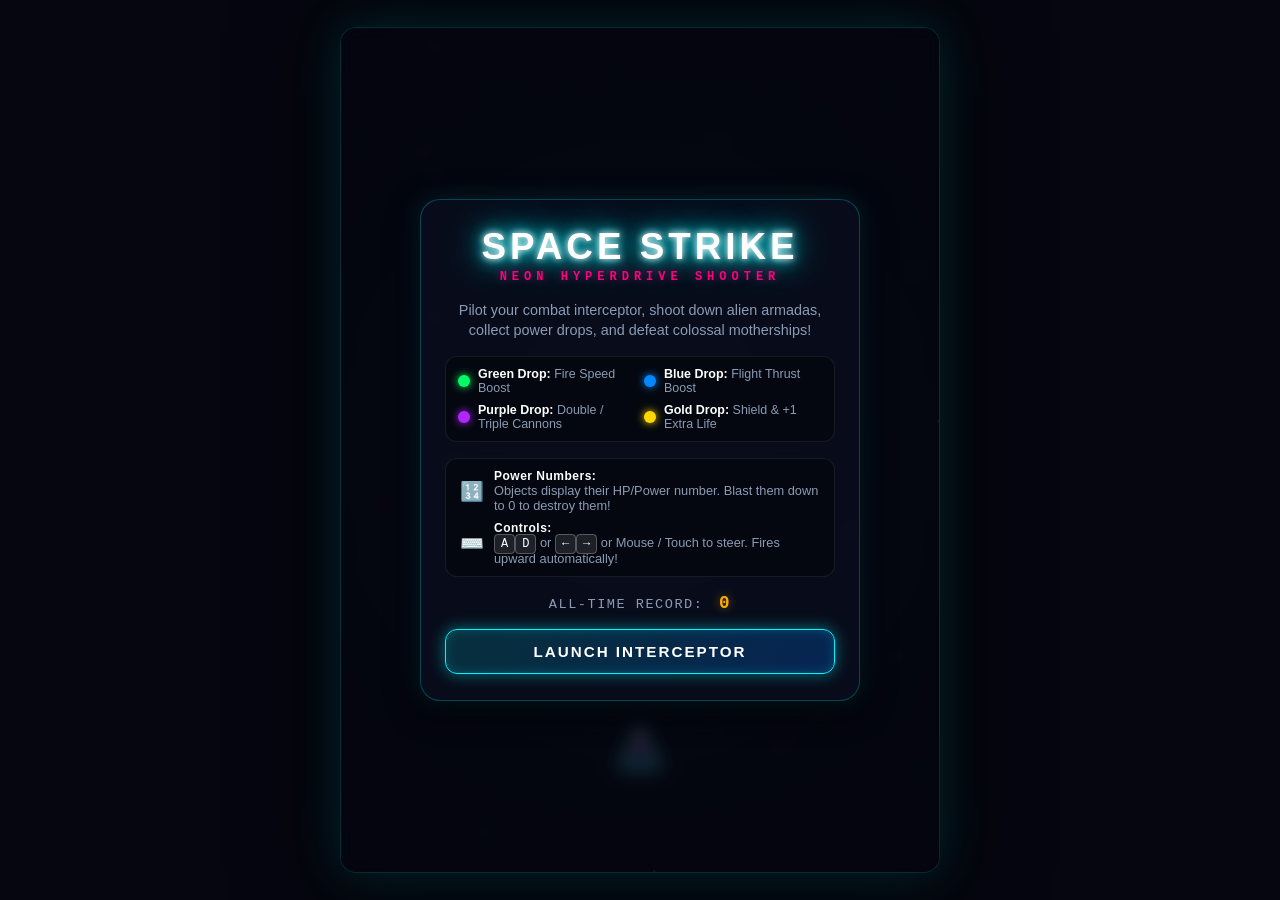
<file: index.html>
<!DOCTYPE html>
<html lang="en">
<head>
  <meta charset="UTF-8">
  <meta name="viewport" content="width=device-width, initial-scale=1.0">
  <title>Space Strike - Free Online Space Shooter Game</title>
<script async src="https://pagead2.googlesyndication.com/pagead/js/adsbygoogle.js?client=ca-pub-4323227379176677"
     crossorigin="anonymous"></script>
  <meta name="description" content="Play Space Strike, a free online space shooter game! Dodge enemies, fight powerful bosses, use mobile controls, collect points and beat your high score!">
  <link rel="canonical" href="https://my-game-henna-nine.vercel.app/">
  <!-- Open Graph SEO -->
  <meta property="og:type" content="website">
  <meta property="og:title" content="Space Strike - Free Online Space Shooter Game">
  <meta property="og:description" content="Play Space Strike, a free online space shooter game! Dodge enemies, fight powerful bosses, use mobile controls, collect points and beat your high score!">
  <meta property="og:url" content="https://my-game-henna-nine.vercel.app/">
  <meta property="og:image" content="https://my-game-henna-nine.vercel.app/og-image.png"> 
  <!-- Game Schema Markup -->
<script type="application/ld+json">
{
  "@context": "https://schema.org",
  "@type": "VideoGame",
  "name": "Space Strike",
  "description": "Play Space Strike, a free online space shooter game! Dodge enemies, fight powerful bosses, use mobile controls, collect points and beat your high score!",
  "url": "https://my-game-henna-nine.vercel.app/",
  "image": "https://my-game-henna-nine.vercel.app/og-image.png",
  "genre": "Space Shooter",
  "gamePlatform": "Web Browser"
}
</script>
  <meta name="robots" content="index, follow">
  <meta name="google-site-verification" content="8SmbWiKpvBrF3GfgV0ZL-6rDsmcAYqTAN8JLE1QChWY" />

  <link rel="stylesheet" href="style.css">
</head>
  
<meta name="robots" content="index, follow">
<meta name="google-site-verification" content="8SmbWiKpvBrF3GfgV0ZL-6rDsmcAYqTAN8JLE1QChWY" /> 
<link rel="stylesheet" href="style.css">
</head>
<body>
  <!-- Main Game Wrapper -->
  <div id="game-container">
    <!-- Canvas for game graphics -->
    <canvas id="game-canvas"></canvas>

    <!-- Boss Warning Alert Banner -->
    <div id="boss-alert" class="boss-alert hidden">
      <div class="alert-glitch">⚠️ WARNING: BOSS APPROACHING ⚠️</div>
    </div>

    <!-- Top Heads-Up Display (HUD) -->
    <header id="hud" class="hud hidden">
      <div class="hud-left">
        <div class="hud-item score-box">
          <span class="hud-label">SCORE</span>
          <span id="current-score" class="hud-value">0</span>
        </div>
        <!-- Lives Indicator -->
        <div class="hud-item lives-box">
          <span class="hud-label">LIVES</span>
          <div id="lives-display" class="lives-display">
            <span class="life-pip active">❤️</span>
            <span class="life-pip active">❤️</span>
            <span class="life-pip active">❤️</span>
          </div>
        </div>
      </div>

      <!-- Boss HP Bar (Visible during boss fight) -->
      <div id="boss-bar-container" class="boss-bar-container hidden">
        <div class="boss-header">
          <span id="boss-name" class="boss-name">MOTHERSHIP</span>
          <span id="boss-hp-text" class="boss-hp-text">100%</span>
        </div>
        <div class="boss-hp-track">
          <div id="boss-hp-fill" class="boss-hp-fill"></div>
        </div>
      </div>

      <div class="hud-right">
        <div class="hud-item high-score-box">
          <span class="hud-label">BEST</span>
          <span id="hud-high-score" class="hud-value">0</span>
        </div>
        <button id="sound-btn" class="icon-btn" title="Toggle Sound (M)" aria-label="Toggle Sound">
          <span id="sound-icon">🔊</span>
        </button>
        <button id="pause-btn" class="icon-btn" title="Pause Game (P / Esc)" aria-label="Pause Game">
          <span>⏸</span>
        </button>
      </div>
    </header>

    <!-- Active Power-up Badges Tray -->
    <div id="powerup-tray" class="powerup-tray hidden">
      <div id="badge-weapon" class="power-badge badge-purple" title="Weapon Level">
        <span class="badge-icon">🟣</span>
        <span id="badge-weapon-text" class="badge-text">SINGLE</span>
      </div>
      <div id="badge-firerate" class="power-badge badge-green" title="Fire Speed">
        <span class="badge-icon">🟢</span>
        <span id="badge-firerate-text" class="badge-text">SPD x1</span>
      </div>
      <div id="badge-speed" class="power-badge badge-blue" title="Movement Speed">
        <span class="badge-icon">🔵</span>
        <span id="badge-speed-text" class="badge-text">THRUST x1</span>
      </div>
      <div id="badge-shield" class="power-badge badge-gold hidden" title="Energy Shield Active">
        <span class="badge-icon">🟡</span>
        <span class="badge-text">SHIELD</span>
      </div>
    </div>

    <!-- Start / Main Menu Overlay -->
    <div id="start-screen" class="overlay active">
      <div class="overlay-card">
        <div class="glitch-title-wrapper">
          <h1 class="game-title" data-text="SPACE STRIKE">SPACE STRIKE</h1>
          <p class="tagline">NEON HYPERDRIVE SHOOTER</p>
        </div>

        <div class="mission-briefing">
          <p>Pilot your combat interceptor, shoot down alien armadas, collect power drops, and defeat colossal motherships!</p>
        </div>

        <!-- Power-up Guide -->
        <div class="powerup-guide">
          <div class="guide-item">
            <span class="drop-orb drop-green"></span>
            <div><strong>Green Drop:</strong> Fire Speed Boost</div>
          </div>
          <div class="guide-item">
            <span class="drop-orb drop-blue"></span>
            <div><strong>Blue Drop:</strong> Flight Thrust Boost</div>
          </div>
          <div class="guide-item">
            <span class="drop-orb drop-purple"></span>
            <div><strong>Purple Drop:</strong> Double / Triple Cannons</div>
          </div>
          <div class="guide-item">
            <span class="drop-orb drop-gold"></span>
            <div><strong>Gold Drop:</strong> Shield & +1 Extra Life</div>
          </div>
        </div>

        <div class="control-hints">
          <div class="hint-card">
            <span class="hint-icon">🔢</span>
            <div>
              <strong>Power Numbers:</strong>
              <span>Objects display their HP/Power number. Blast them down to 0 to destroy them!</span>
            </div>
          </div>
          <div class="hint-card">
            <span class="hint-icon">⌨️</span>
            <div>
              <strong>Controls:</strong>
              <span><kbd>A</kbd><kbd>D</kbd> or <kbd>←</kbd><kbd>→</kbd> or Mouse / Touch to steer. Fires upward automatically!</span>
            </div>
          </div>
        </div>

        <div class="menu-high-score">
          <span>ALL-TIME RECORD:</span>
          <strong id="start-high-score">0</strong>
        </div>

        <button id="start-btn" class="neon-btn pulse">
          <span class="btn-text">LAUNCH INTERCEPTOR</span>
          <span class="btn-glow"></span>
        </button>
      </div>
    </div>

    <!-- Game Over Overlay -->
    <div id="game-over-screen" class="overlay">
      <div class="overlay-card danger-card">
        <h2 class="game-over-title">CRITICAL FAILURE</h2>
        <p class="game-over-subtitle">HULL BREACH DETECTED</p>

        <div id="new-high-score-badge" class="badge-new-record hidden">
          ✨ NEW HIGH SCORE! ✨
        </div>

        <div class="stats-grid">
          <div class="stat-box">
            <span class="stat-label">ENEMIES DESTROYED</span>
            <span id="final-kills" class="stat-value">0</span>
          </div>
          <div class="stat-box highlight">
            <span class="stat-label">FINAL SCORE</span>
            <span id="final-score" class="stat-value">0</span>
          </div>
          <div class="stat-box">
            <span class="stat-label">HIGH SCORE</span>
            <span id="gameover-high-score" class="stat-value">0</span>
          </div>
        </div>

        <div class="button-group">
          <button id="restart-btn" class="neon-btn neon-btn-danger">
            <span class="btn-text">REDEPLOY INTERCEPTOR</span>
            <span class="btn-glow"></span>
          </button>
          <button id="main-menu-btn" class="neon-btn neon-btn-secondary">
            <span class="btn-text">MAIN MENU</span>
          </button>
        </div>
      </div>
    </div>

    <!-- Pause Overlay -->
    <div id="pause-screen" class="overlay">
      <div class="overlay-card small-card">
        <h2 class="pause-title">MISSION PAUSED</h2>
        <p class="pause-hint">Press <kbd>P</kbd>, <kbd>ESC</kbd>, or tap below to resume flight</p>
        <button id="resume-btn" class="neon-btn">
          <span class="btn-text">RESUME COMBAT</span>
        </button>
      </div>
    </div>

    <!-- Mobile Touch Control Indicator -->
    <div id="touch-hint" class="touch-hint hidden">
      Drag anywhere to steer ship
    </div>
  </div>

  <script src="game.js"></script>
</body>
</html>
</file>
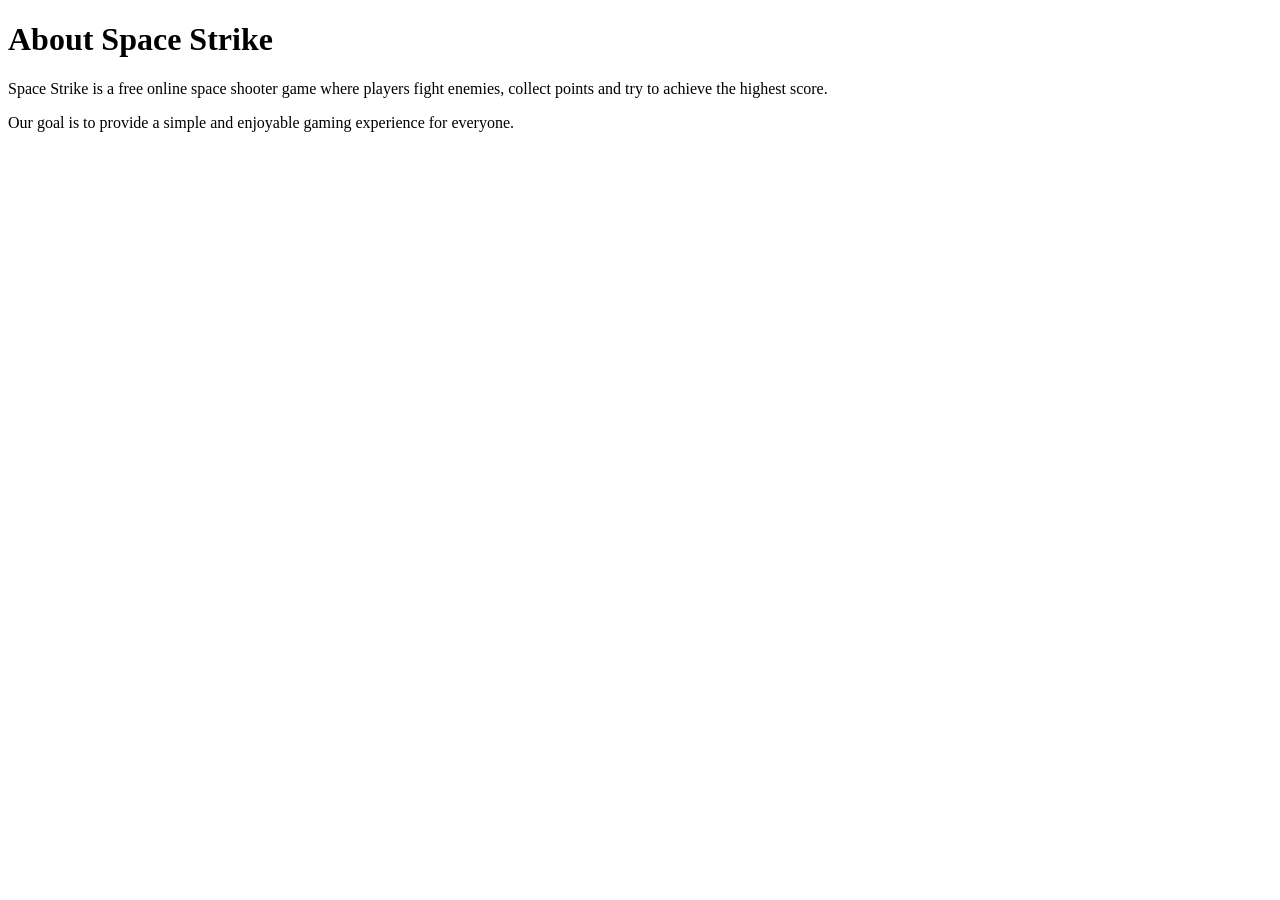
<file: about.html>
<!DOCTYPE html>
<html>
<head>
<title>About Us - Space Strike</title>
</head>
<body>

<h1>About Space Strike</h1>

<p>
Space Strike is a free online space shooter game where players fight enemies,
collect points and try to achieve the highest score.
</p>

<p>
Our goal is to provide a simple and enjoyable gaming experience for everyone.
</p>

</body>
</html>
</file>
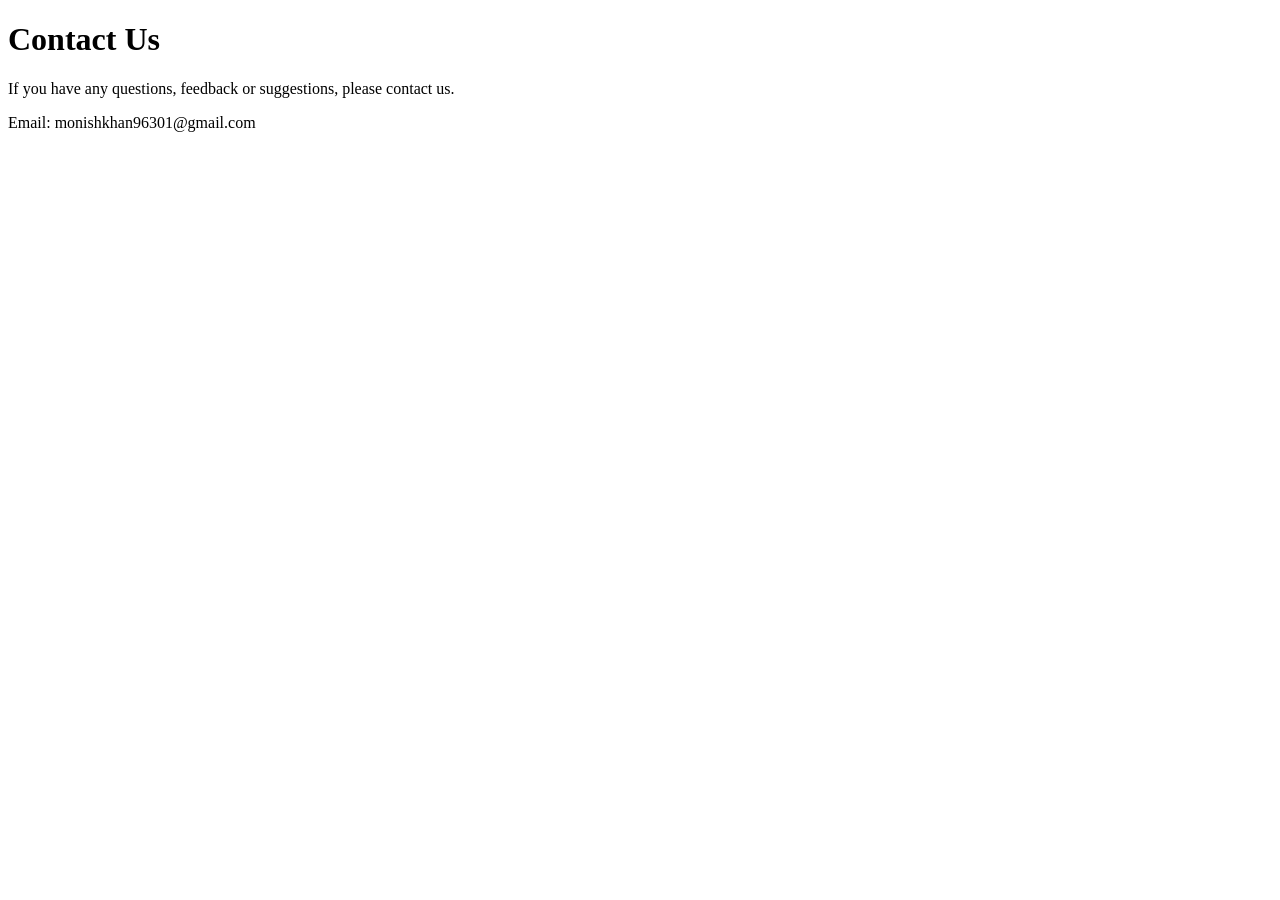
<file: contact.html>
<!DOCTYPE html>
<html>
<head>
<title>Contact Us - Space Strike</title>
</head>
<body>

<h1>Contact Us</h1>

<p>If you have any questions, feedback or suggestions, please contact us.</p>

<p>Email: monishkhan96301@gmail.com</p>

</body>
</html>
</file>
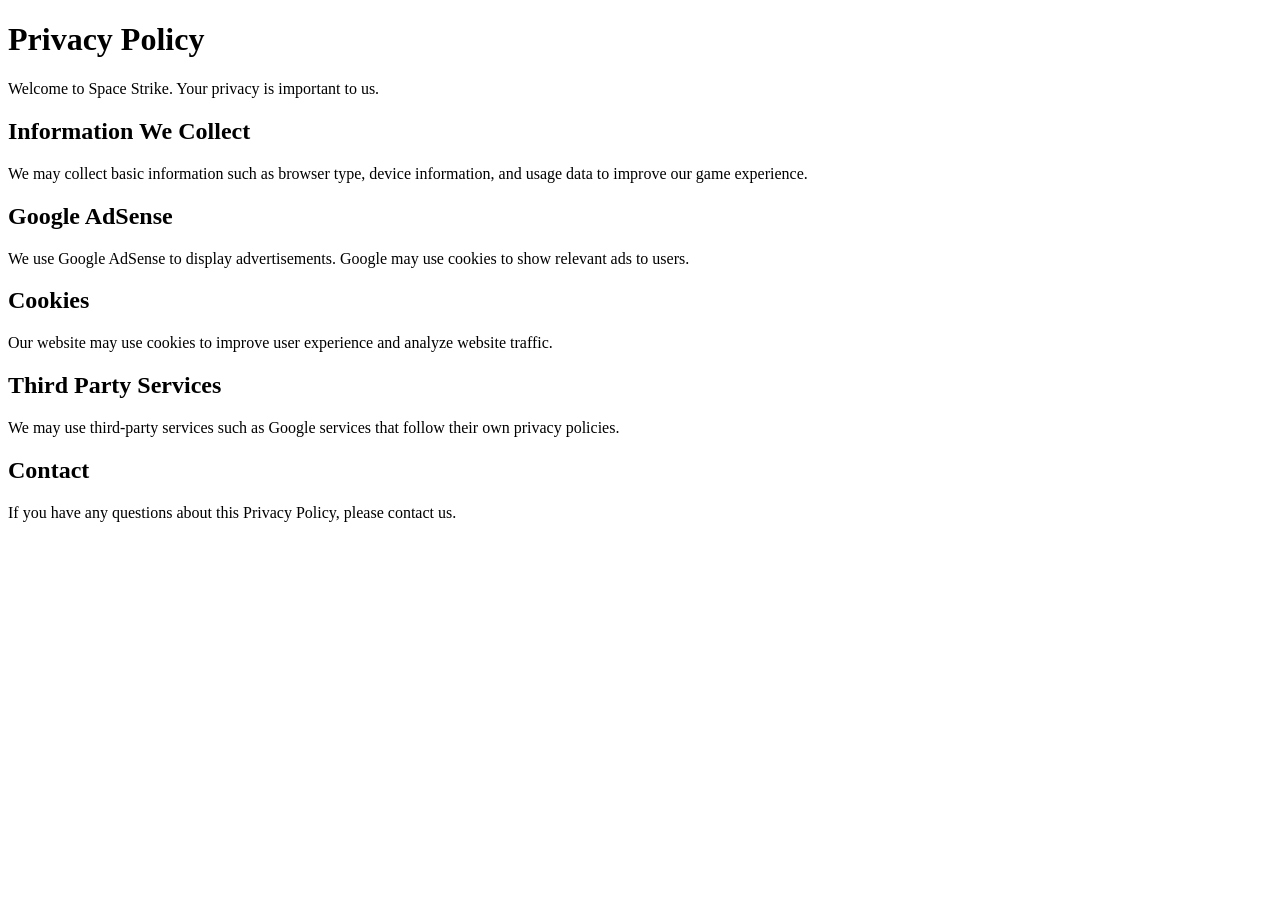
<file: privacy-policy.html>
<!DOCTYPE html>
<html lang="en">
<head>
    <meta charset="UTF-8">
    <meta name="viewport" content="width=device-width, initial-scale=1.0">
    <title>Privacy Policy - Space Strike</title>
</head>

<body>

<h1>Privacy Policy</h1>

<p>Welcome to Space Strike. Your privacy is important to us.</p>

<h2>Information We Collect</h2>
<p>
We may collect basic information such as browser type, device information,
and usage data to improve our game experience.
</p>

<h2>Google AdSense</h2>
<p>
We use Google AdSense to display advertisements. Google may use cookies
to show relevant ads to users.
</p>

<h2>Cookies</h2>
<p>
Our website may use cookies to improve user experience and analyze website traffic.
</p>

<h2>Third Party Services</h2>
<p>
We may use third-party services such as Google services that follow their own privacy policies.
</p>

<h2>Contact</h2>
<p>
If you have any questions about this Privacy Policy, please contact us.
</p>

</body>
</html>
</file>
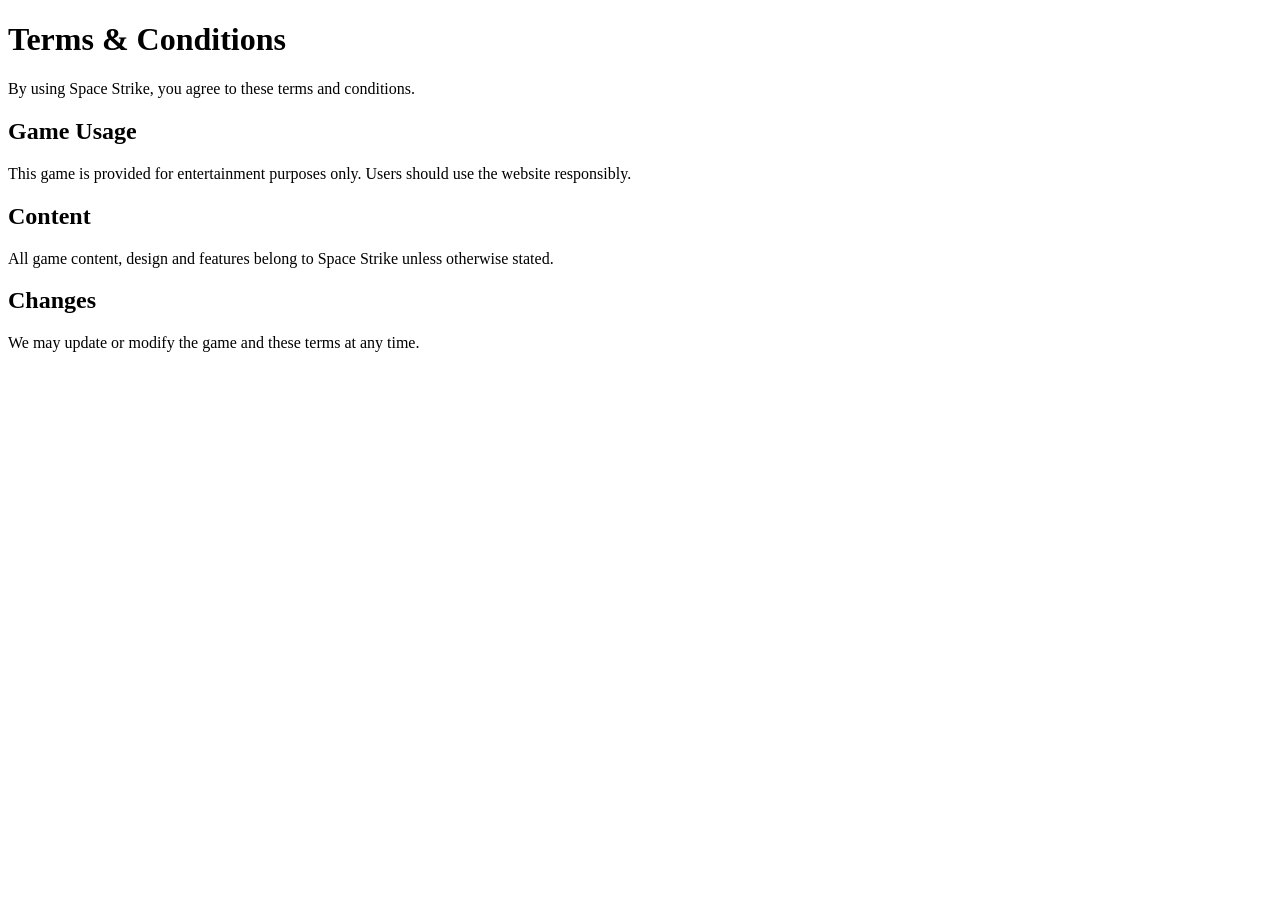
<file: terms.html>
<!DOCTYPE html>
<html>
<head>
<title>Terms & Conditions - Space Strike</title>
</head>
<body>

<h1>Terms & Conditions</h1>

<p>By using Space Strike, you agree to these terms and conditions.</p>

<h2>Game Usage</h2>
<p>This game is provided for entertainment purposes only. Users should use the website responsibly.</p>

<h2>Content</h2>
<p>All game content, design and features belong to Space Strike unless otherwise stated.</p>

<h2>Changes</h2>
<p>We may update or modify the game and these terms at any time.</p>

</body>
</html>
</file>
<file: style.css>
/* ==========================================================================
   Space Strike - Neon Arcade Shooter Styling
   Cyberpunk & Neon Aesthetic with Responsive Glassmorphic UI
   ========================================================================== */

:root {
  --bg-space: #05060f;
  --neon-cyan: #00f3ff;
  --neon-cyan-glow: rgba(0, 243, 255, 0.45);
  --neon-pink: #ff007f;
  --neon-pink-glow: rgba(255, 0, 127, 0.45);
  --neon-amber: #ffaa00;
  --neon-amber-glow: rgba(255, 170, 0, 0.45);
  --neon-green: #00ff66;
  --neon-green-glow: rgba(0, 255, 102, 0.45);
  --neon-blue: #0088ff;
  --neon-blue-glow: rgba(0, 136, 255, 0.45);
  --neon-purple: #b026ff;
  --neon-purple-glow: rgba(176, 38, 255, 0.45);
  --neon-gold: #ffd700;
  --neon-gold-glow: rgba(255, 215, 0, 0.45);
  --glass-bg: rgba(10, 15, 30, 0.85);
  --glass-border: rgba(0, 243, 255, 0.25);
  --text-main: #f0f6fc;
  --text-muted: #8b9bb4;
  --font-display: "Segoe UI", -apple-system, BlinkMacSystemFont, "Roboto", sans-serif;
  --font-mono: "Consolas", "Courier New", monospace;
}

* {
  box-sizing: border-box;
  margin: 0;
  padding: 0;
  user-select: none;
  -webkit-user-select: none;
  touch-action: none;
}

html, body {
  width: 100%;
  height: 100%;
  overflow: hidden;
  background-color: var(--bg-space);
  color: var(--text-main);
  font-family: var(--font-display);
  display: flex;
  justify-content: center;
  align-items: center;
}

/* --------------------------------------------------------------------------
   Game Container & Canvas
   -------------------------------------------------------------------------- */
#game-container {
  position: relative;
  width: 100vw;
  height: 100vh;
  max-width: 600px;
  max-height: 900px;
  overflow: hidden;
  background: radial-gradient(circle at 50% 50%, #0c1024 0%, #05060f 100%);
  box-shadow: 0 0 50px rgba(0, 243, 255, 0.15), 0 0 100px rgba(0, 0, 0, 0.8);
  border: 1px solid rgba(0, 243, 255, 0.15);
}

@media (min-width: 600px) and (min-height: 900px) {
  #game-container {
    border-radius: 16px;
    height: 94vh;
  }
}

#game-canvas {
  width: 100%;
  height: 100%;
  display: block;
  background: transparent;
}

/* Scanline overlay effect */
#game-container::after {
  content: " ";
  position: absolute;
  top: 0;
  left: 0;
  bottom: 0;
  right: 0;
  background: linear-gradient(rgba(18, 16, 16, 0) 50%, rgba(0, 0, 0, 0.25) 50%);
  background-size: 100% 4px;
  pointer-events: none;
  opacity: 0.35;
  z-index: 5;
}

/* --------------------------------------------------------------------------
   Boss Warning Alert
   -------------------------------------------------------------------------- */
.boss-alert {
  position: absolute;
  top: 75px;
  left: 0;
  right: 0;
  background: linear-gradient(90deg, rgba(255, 0, 127, 0) 0%, rgba(255, 0, 70, 0.75) 50%, rgba(255, 0, 127, 0) 100%);
  padding: 10px 0;
  text-align: center;
  z-index: 25;
  pointer-events: none;
  animation: alert-pulse 0.8s infinite alternate ease-in-out;
}

.alert-glitch {
  color: #ffffff;
  font-family: var(--font-mono);
  font-weight: 900;
  font-size: 1rem;
  letter-spacing: 3px;
  text-shadow: 0 0 15px #ff007f, 0 0 30px #ff007f;
}

@keyframes alert-pulse {
  0% { transform: scale(0.98); opacity: 0.7; }
  100% { transform: scale(1.02); opacity: 1; }
}

/* --------------------------------------------------------------------------
   Heads-Up Display (HUD)
   -------------------------------------------------------------------------- */
.hud {
  position: absolute;
  top: 0;
  left: 0;
  right: 0;
  padding: 14px 18px;
  display: flex;
  justify-content: space-between;
  align-items: center;
  z-index: 20;
  background: linear-gradient(180deg, rgba(5, 6, 15, 0.88) 0%, rgba(5, 6, 15, 0) 100%);
  pointer-events: none;
  transition: opacity 0.3s ease;
}

.hud-left {
  display: flex;
  align-items: center;
  gap: 16px;
}

.hud-item {
  display: flex;
  flex-direction: column;
}

.hud-label {
  font-size: 0.65rem;
  letter-spacing: 1.5px;
  color: var(--neon-cyan);
  text-shadow: 0 0 8px var(--neon-cyan-glow);
  font-family: var(--font-mono);
  font-weight: 700;
}

.hud-value {
  font-size: 1.4rem;
  font-weight: 800;
  font-family: var(--font-mono);
  color: #ffffff;
  text-shadow: 0 0 10px rgba(255, 255, 255, 0.7), 0 0 20px var(--neon-cyan-glow);
  line-height: 1.1;
}

.lives-display {
  display: flex;
  gap: 4px;
  margin-top: 2px;
}

.life-pip {
  font-size: 1.05rem;
  transition: transform 0.2s cubic-bezier(0.34, 1.56, 0.64, 1);
  filter: drop-shadow(0 0 6px rgba(255, 0, 100, 0.7));
}

.life-pip.lost {
  opacity: 0.25;
  filter: grayscale(1);
  transform: scale(0.8);
}

/* Boss Health Bar in HUD */
.boss-bar-container {
  flex: 1;
  max-width: 220px;
  margin: 0 12px;
  display: flex;
  flex-direction: column;
  gap: 3px;
  transition: opacity 0.3s ease;
}

.boss-header {
  display: flex;
  justify-content: space-between;
  font-size: 0.65rem;
  font-family: var(--font-mono);
  font-weight: 800;
  letter-spacing: 1.5px;
  color: #ff3366;
  text-shadow: 0 0 8px var(--neon-pink-glow);
}

.boss-hp-track {
  width: 100%;
  height: 8px;
  background: rgba(0, 0, 0, 0.6);
  border: 1px solid #ff007f;
  border-radius: 4px;
  overflow: hidden;
  box-shadow: 0 0 10px var(--neon-pink-glow);
}

.boss-hp-fill {
  width: 100%;
  height: 100%;
  background: linear-gradient(90deg, #ff007f, #ffaa00);
  transition: width 0.15s ease-out;
}

.hud-right {
  display: flex;
  align-items: center;
  gap: 10px;
  pointer-events: auto;
}

.icon-btn {
  background: rgba(10, 15, 30, 0.7);
  border: 1px solid rgba(0, 243, 255, 0.3);
  color: var(--neon-cyan);
  width: 36px;
  height: 36px;
  border-radius: 50%;
  display: flex;
  justify-content: center;
  align-items: center;
  cursor: pointer;
  font-size: 0.95rem;
  outline: none;
  transition: all 0.2s cubic-bezier(0.4, 0, 0.2, 1);
  box-shadow: 0 0 8px rgba(0, 243, 255, 0.2);
}

.icon-btn:hover {
  border-color: var(--neon-cyan);
  box-shadow: 0 0 15px var(--neon-cyan-glow);
  transform: scale(1.08);
}

.icon-btn:active {
  transform: scale(0.94);
}

/* --------------------------------------------------------------------------
   Power-up Tray (Active Upgrades)
   -------------------------------------------------------------------------- */
.powerup-tray {
  position: absolute;
  top: 70px;
  left: 18px;
  display: flex;
  gap: 8px;
  z-index: 18;
  pointer-events: none;
}

.power-badge {
  display: flex;
  align-items: center;
  gap: 4px;
  background: rgba(10, 15, 30, 0.85);
  border-radius: 14px;
  padding: 3px 8px;
  font-size: 0.65rem;
  font-family: var(--font-mono);
  font-weight: 800;
  letter-spacing: 0.8px;
  border: 1px solid;
  transition: all 0.3s ease;
}

.badge-purple {
  border-color: var(--neon-purple);
  color: #e099ff;
  box-shadow: 0 0 8px var(--neon-purple-glow);
}

.badge-green {
  border-color: var(--neon-green);
  color: #88ffbb;
  box-shadow: 0 0 8px var(--neon-green-glow);
}

.badge-blue {
  border-color: var(--neon-blue);
  color: #77c4ff;
  box-shadow: 0 0 8px var(--neon-blue-glow);
}

.badge-gold {
  border-color: var(--neon-gold);
  color: #ffe680;
  box-shadow: 0 0 10px var(--neon-gold-glow);
  animation: pulse-gold 1.2s infinite alternate;
}

@keyframes pulse-gold {
  0% { box-shadow: 0 0 6px var(--neon-gold-glow); }
  100% { box-shadow: 0 0 14px rgba(255, 215, 0, 0.8); }
}

/* --------------------------------------------------------------------------
   Overlays & Modal Cards (Start, Game Over, Pause)
   -------------------------------------------------------------------------- */
.overlay {
  position: absolute;
  top: 0;
  left: 0;
  right: 0;
  bottom: 0;
  display: flex;
  justify-content: center;
  align-items: center;
  padding: 20px;
  background: rgba(5, 6, 15, 0.78);
  backdrop-filter: blur(8px);
  -webkit-backdrop-filter: blur(8px);
  z-index: 30;
  opacity: 0;
  pointer-events: none;
  transition: opacity 0.35s ease, visibility 0.35s ease;
  visibility: hidden;
}

.overlay.active {
  opacity: 1;
  pointer-events: auto;
  visibility: visible;
}

.overlay-card {
  width: 100%;
  max-width: 440px;
  background: var(--glass-bg);
  border: 1px solid var(--glass-border);
  box-shadow: 0 8px 32px 0 rgba(0, 0, 0, 0.7), 0 0 25px rgba(0, 243, 255, 0.15);
  border-radius: 20px;
  padding: 26px 24px;
  text-align: center;
  display: flex;
  flex-direction: column;
  gap: 16px;
  transform: translateY(16px) scale(0.97);
  transition: transform 0.35s cubic-bezier(0.34, 1.56, 0.64, 1);
  max-height: 92vh;
  overflow-y: auto;
}

.overlay.active .overlay-card {
  transform: translateY(0) scale(1);
}

.danger-card {
  border-color: rgba(255, 0, 127, 0.4);
  box-shadow: 0 8px 32px 0 rgba(0, 0, 0, 0.7), 0 0 35px var(--neon-pink-glow);
}

.small-card {
  max-width: 360px;
  padding: 24px;
}

/* --------------------------------------------------------------------------
   Typography & Glow Elements
   -------------------------------------------------------------------------- */
.glitch-title-wrapper {
  display: flex;
  flex-direction: column;
  align-items: center;
  gap: 2px;
}

.game-title {
  font-size: 2.3rem;
  font-weight: 900;
  letter-spacing: 4px;
  color: #ffffff;
  text-shadow:
    0 0 7px #fff,
    0 0 15px var(--neon-cyan),
    0 0 30px var(--neon-cyan),
    0 0 50px var(--neon-cyan-glow);
}

.tagline {
  font-size: 0.75rem;
  letter-spacing: 5px;
  color: var(--neon-pink);
  text-shadow: 0 0 10px var(--neon-pink-glow);
  font-family: var(--font-mono);
  font-weight: 700;
}

.mission-briefing p {
  font-size: 0.9rem;
  line-height: 1.4;
  color: var(--text-muted);
}

.game-over-title {
  font-size: 2.1rem;
  font-weight: 900;
  letter-spacing: 3px;
  color: #ff3366;
  text-shadow:
    0 0 10px #ff3366,
    0 0 25px var(--neon-pink),
    0 0 45px var(--neon-pink-glow);
}

.game-over-subtitle {
  font-size: 0.75rem;
  letter-spacing: 3px;
  color: var(--neon-amber);
  font-family: var(--font-mono);
  margin-top: -10px;
}

.pause-title {
  font-size: 1.7rem;
  letter-spacing: 3px;
  color: var(--neon-cyan);
  text-shadow: 0 0 15px var(--neon-cyan-glow);
}

.pause-hint {
  font-size: 0.85rem;
  color: var(--text-muted);
}

kbd {
  background: rgba(255, 255, 255, 0.1);
  border: 1px solid rgba(255, 255, 255, 0.25);
  border-radius: 4px;
  padding: 2px 6px;
  font-size: 0.75rem;
  font-family: var(--font-mono);
  color: #ffffff;
  box-shadow: 0 2px 0 rgba(0, 0, 0, 0.3);
}

/* --------------------------------------------------------------------------
   Power-Up Guide Card on Start Screen
   -------------------------------------------------------------------------- */
.powerup-guide {
  display: grid;
  grid-template-columns: 1fr 1fr;
  gap: 8px;
  background: rgba(0, 0, 0, 0.4);
  border-radius: 12px;
  padding: 10px 12px;
  border: 1px solid rgba(255, 255, 255, 0.08);
  text-align: left;
}

.guide-item {
  display: flex;
  align-items: center;
  gap: 8px;
  font-size: 0.78rem;
  color: var(--text-muted);
}

.guide-item strong {
  color: #ffffff;
  display: inline;
}

.drop-orb {
  width: 12px;
  height: 12px;
  border-radius: 50%;
  flex-shrink: 0;
  box-shadow: 0 0 8px currentColor;
}

.drop-green { background: var(--neon-green); color: var(--neon-green); }
.drop-blue { background: var(--neon-blue); color: var(--neon-blue); }
.drop-purple { background: var(--neon-purple); color: var(--neon-purple); }
.drop-gold { background: var(--neon-gold); color: var(--neon-gold); }

/* --------------------------------------------------------------------------
   Controls & Hints Cards
   -------------------------------------------------------------------------- */
.control-hints {
  display: flex;
  flex-direction: column;
  gap: 8px;
  background: rgba(0, 0, 0, 0.35);
  border-radius: 12px;
  padding: 10px 14px;
  border: 1px solid rgba(255, 255, 255, 0.08);
  text-align: left;
}

.hint-card {
  display: flex;
  align-items: center;
  gap: 10px;
  font-size: 0.8rem;
  color: var(--text-muted);
}

.hint-card strong {
  color: #ffffff;
  display: block;
  font-size: 0.75rem;
  letter-spacing: 0.5px;
}

.hint-icon {
  font-size: 1.2rem;
}

.menu-high-score {
  font-family: var(--font-mono);
  font-size: 0.85rem;
  letter-spacing: 1.5px;
  color: var(--text-muted);
}

.menu-high-score strong {
  color: var(--neon-amber);
  font-size: 1.1rem;
  margin-left: 6px;
  text-shadow: 0 0 10px var(--neon-amber-glow);
}

/* --------------------------------------------------------------------------
   Game Over Stats Grid & Record Badge
   -------------------------------------------------------------------------- */
.badge-new-record {
  background: linear-gradient(90deg, #ff007f, #ffaa00);
  color: #ffffff;
  font-weight: 800;
  font-size: 0.8rem;
  letter-spacing: 2px;
  padding: 6px 14px;
  border-radius: 20px;
  align-self: center;
  box-shadow: 0 0 16px rgba(255, 0, 127, 0.6);
  animation: pulse-glow 1.5s infinite alternate;
}

.stats-grid {
  display: grid;
  grid-template-columns: repeat(3, 1fr);
  gap: 8px;
  background: rgba(0, 0, 0, 0.35);
  padding: 14px 10px;
  border-radius: 12px;
  border: 1px solid rgba(255, 255, 255, 0.08);
}

.stat-box {
  display: flex;
  flex-direction: column;
  gap: 4px;
}

.stat-box.highlight .stat-value {
  color: var(--neon-cyan);
  text-shadow: 0 0 15px var(--neon-cyan-glow);
  font-size: 1.5rem;
}

.stat-label {
  font-size: 0.6rem;
  letter-spacing: 1px;
  color: var(--text-muted);
  font-family: var(--font-mono);
  font-weight: 600;
}

.stat-value {
  font-size: 1.25rem;
  font-weight: 800;
  font-family: var(--font-mono);
  color: #ffffff;
}

/* --------------------------------------------------------------------------
   Neon Buttons
   -------------------------------------------------------------------------- */
.button-group {
  display: flex;
  flex-direction: column;
  gap: 10px;
}

.neon-btn {
  position: relative;
  width: 100%;
  padding: 13px 22px;
  background: linear-gradient(135deg, rgba(0, 243, 255, 0.15) 0%, rgba(0, 110, 255, 0.25) 100%);
  border: 1px solid var(--neon-cyan);
  border-radius: 12px;
  color: #ffffff;
  font-size: 0.95rem;
  font-weight: 800;
  letter-spacing: 2px;
  cursor: pointer;
  overflow: hidden;
  transition: all 0.25s cubic-bezier(0.4, 0, 0.2, 1);
  box-shadow: 0 0 15px var(--neon-cyan-glow), inset 0 0 12px rgba(0, 243, 255, 0.2);
  display: flex;
  justify-content: center;
  align-items: center;
}

.neon-btn:hover {
  background: linear-gradient(135deg, rgba(0, 243, 255, 0.3) 0%, rgba(0, 110, 255, 0.4) 100%);
  box-shadow: 0 0 25px var(--neon-cyan-glow), inset 0 0 20px rgba(0, 243, 255, 0.35);
  transform: translateY(-2px);
}

.neon-btn:active {
  transform: translateY(1px);
  box-shadow: 0 0 10px var(--neon-cyan-glow);
}

.neon-btn-danger {
  background: linear-gradient(135deg, rgba(255, 0, 127, 0.2) 0%, rgba(200, 0, 70, 0.35) 100%);
  border-color: var(--neon-pink);
  box-shadow: 0 0 18px var(--neon-pink-glow), inset 0 0 12px rgba(255, 0, 127, 0.25);
}

.neon-btn-danger:hover {
  background: linear-gradient(135deg, rgba(255, 0, 127, 0.35) 0%, rgba(200, 0, 70, 0.5) 100%);
  box-shadow: 0 0 28px var(--neon-pink-glow), inset 0 0 20px rgba(255, 0, 127, 0.4);
}

.neon-btn-secondary {
  background: rgba(255, 255, 255, 0.05);
  border-color: rgba(255, 255, 255, 0.2);
  box-shadow: none;
  font-size: 0.85rem;
  padding: 10px 16px;
  color: var(--text-muted);
}

.neon-btn-secondary:hover {
  background: rgba(255, 255, 255, 0.1);
  border-color: rgba(255, 255, 255, 0.4);
  color: #ffffff;
  box-shadow: 0 0 15px rgba(255, 255, 255, 0.15);
}

/* Pulsing launch button animation */
.neon-btn.pulse {
  animation: button-pulse 2s infinite;
}

@keyframes button-pulse {
  0% {
    box-shadow: 0 0 15px var(--neon-cyan-glow), inset 0 0 10px rgba(0, 243, 255, 0.2);
  }
  50% {
    box-shadow: 0 0 30px rgba(0, 243, 255, 0.8), inset 0 0 20px rgba(0, 243, 255, 0.4);
  }
  100% {
    box-shadow: 0 0 15px var(--neon-cyan-glow), inset 0 0 10px rgba(0, 243, 255, 0.2);
  }
}

@keyframes pulse-glow {
  0% { transform: scale(0.97); box-shadow: 0 0 10px var(--neon-pink-glow); }
  100% { transform: scale(1.03); box-shadow: 0 0 25px var(--neon-pink-glow); }
}

/* --------------------------------------------------------------------------
   Mobile Floating Touch Hint
   -------------------------------------------------------------------------- */
.touch-hint {
  position: absolute;
  bottom: 25px;
  left: 50%;
  transform: translateX(-50%);
  background: rgba(0, 243, 255, 0.15);
  border: 1px dashed var(--neon-cyan);
  padding: 8px 18px;
  border-radius: 20px;
  font-size: 0.75rem;
  letter-spacing: 1px;
  color: var(--neon-cyan);
  pointer-events: none;
  z-index: 15;
  animation: fade-pulse 2.5s infinite ease-in-out;
}

@keyframes fade-pulse {
  0%, 100% { opacity: 0.4; transform: translateX(-50%) translateY(0); }
  50% { opacity: 0.9; transform: translateX(-50%) translateY(-5px); }
}

/* --------------------------------------------------------------------------
   Utility Classes
   -------------------------------------------------------------------------- */
.hidden {
  display: none !important;
}

/* --------------------------------------------------------------------------
   Responsive Breakpoints
   -------------------------------------------------------------------------- */
@media (max-width: 480px) {
  .game-title {
    font-size: 1.9rem;
    letter-spacing: 3px;
  }

  .overlay-card {
    padding: 20px 16px;
    gap: 12px;
  }

  .powerup-guide {
    grid-template-columns: 1fr;
    gap: 6px;
  }

  .stats-grid {
    padding: 10px 6px;
    gap: 4px;
  }

  .stat-value {
    font-size: 1.1rem;
  }

  .hud-value {
    font-size: 1.2rem;
  }

  .boss-bar-container {
    max-width: 140px;
  }
}
</file>
